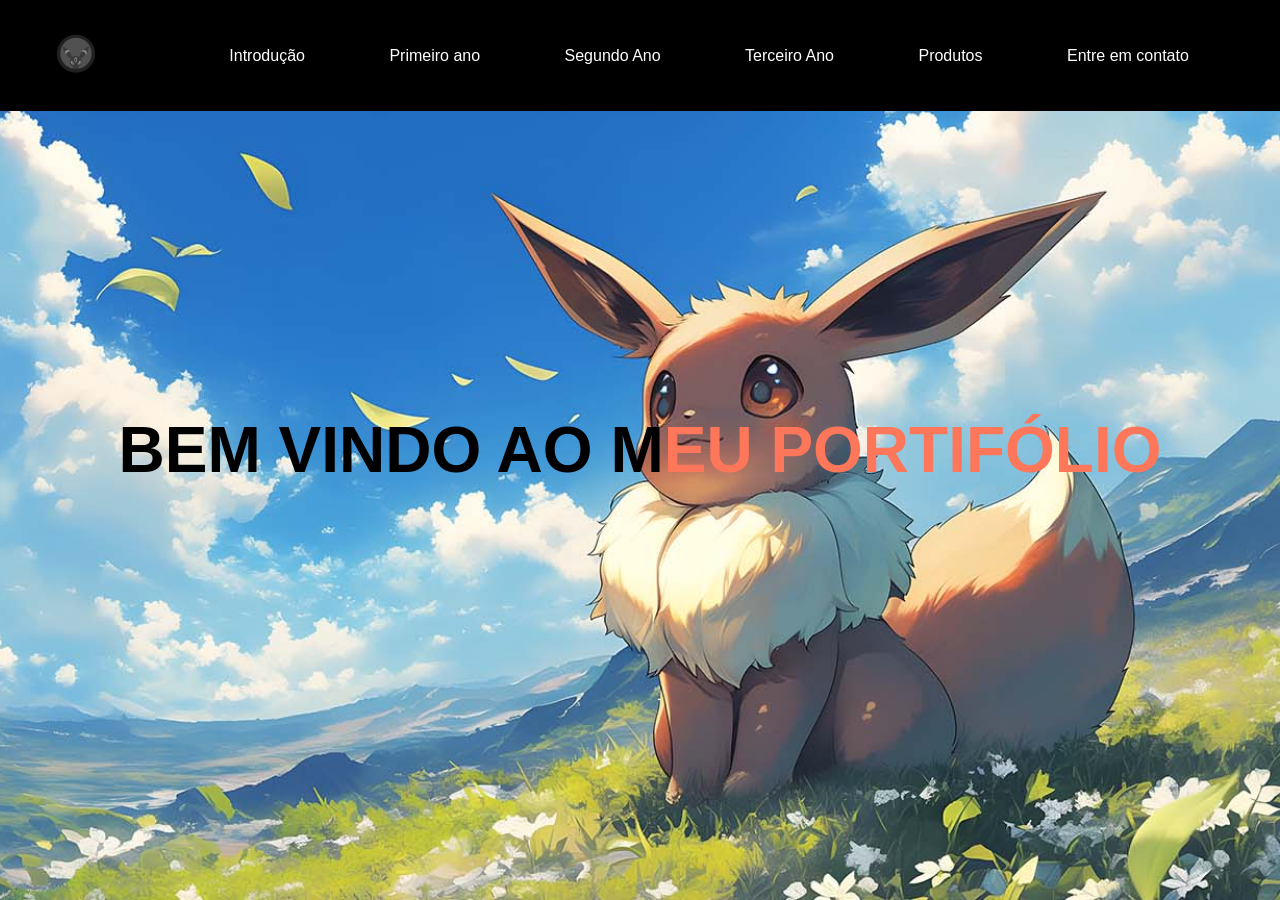
<file: ATT FINAL T.I/index.html>
<!DOCTYPE html>
<html lang="pt-br">
<head>
    <meta charset="UTF-8">
    <meta http-equiv="X-UA-Compatible" content="IE=edge">
    <meta name="viewport" content="width=device-width, initial-scale=1.0">
    <title>SITE DO DUDU</title>
    <link rel="stylesheet" href="design final.css">
    <link rel="shortcut icon" type="imagex/png" href="imagens/icon site.png">


</head>
<body>
    <header id="header">
        <div class="container">
            
            <div class="flex">
                <section class="logo">
                    <a href="index.html">
                    <img src="imagens/logo site.png" alt="">
                </section>

                <a href="#"><i class="bi bi-globe-americas"></i></a>
                <section class="menu">
                <nav>
                    <ul>
                        <li><a href="intro.html">Introdução</a></li>
                        <li><a href="primeirão.html">Primeiro ano</a></li>
                        <li><a href="segundão.html">Segundo Ano</a></li>
                        <li><a href="terceirão.html">Terceiro Ano</a></li>
                        <li><a href="produtos.html">Produtos</a></li>
                        <li><a href="contato.html">Entre em contato</a></li>
                    </ul>
                </nav>
                </section>
                
                </div>
                <div class="btn-menu" id="btn-menu">
                    <div class="linemenu1"></div>
                    <div class="linemenu2"></div>
                </div>
            </div>
        </div>
    </header>

    <section class="banner">
        <h1>BEM VINDO AO M<span>EU PORTIFÓLIO</span></h1>
    </section>
    

    <script src="code.js"></script>
</body>
</html>
</file>
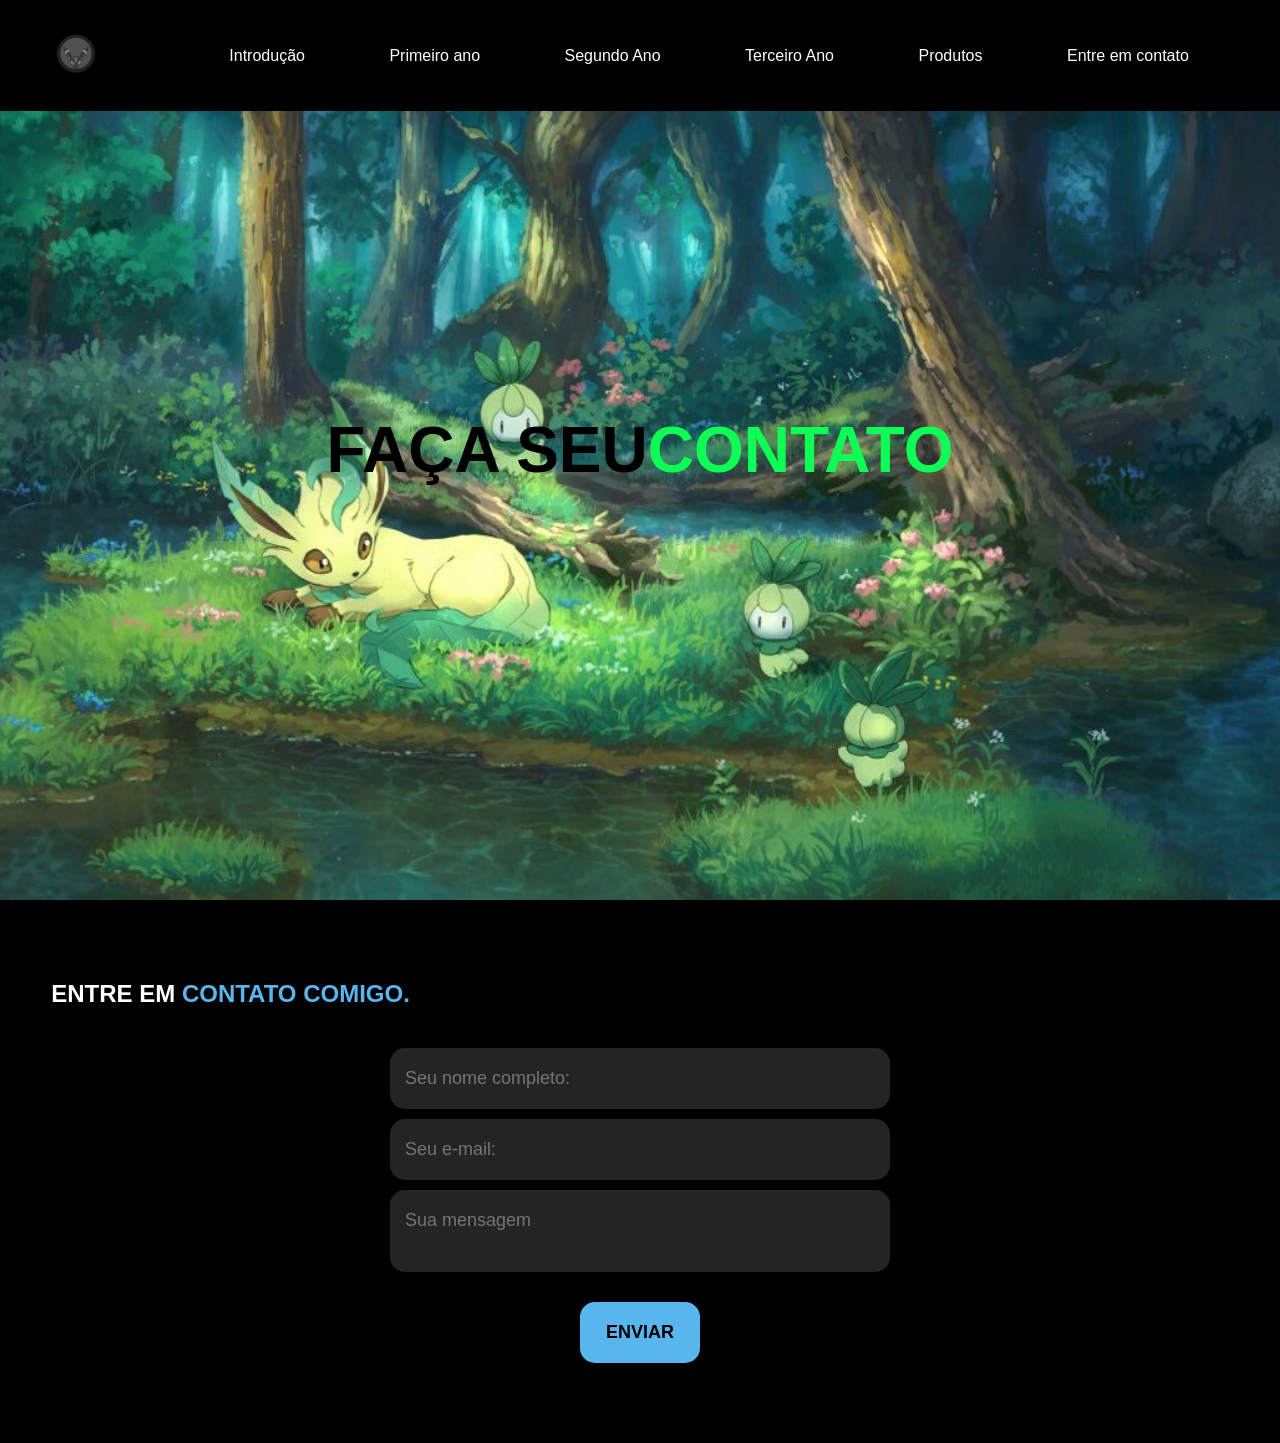
<file: ATT FINAL T.I/contato.html>
<!DOCTYPE html>
<html lang="pt-br">
<head>
    <meta charset="UTF-8">
    <meta http-equiv="X-UA-Compatible" content="IE=edge">
    <meta name="viewport" content="width=device-width, initial-scale=1.0">
    <title>SITE DO DUDU</title>
    <link rel="stylesheet" href="design final.css">
    <link rel="shortcut icon" type="imagex/png" href="imagens/icon site.png">


</head>
<body>
    <header id="header">
        <div class="container">
            
            <div class="flex">
                <section class="logo">
                    <a href="index.html">
                    <img src="imagens/logo site.png" alt="">
                </section>

                <a href="#"><i class="bi bi-globe-americas"></i></a>
                <section class="menu">
                <nav>
                    <ul>
                        <li><a href="intro.html">Introdução</a></li>
                        <li><a href="primeirão.html">Primeiro ano</a></li>
                        <li><a href="segundão.html">Segundo Ano</a></li>
                        <li><a href="terceirão.html">Terceiro Ano</a></li>
                        <li><a href="produtos.html">Produtos</a></li>
                        <li><a href="contato.html">Entre em contato</a></li>
                    </ul>
                </nav>
                </section>

                </div>  
            </div>
        </div>
    </header>

    <section class="banner5">
        <h1>FAÇA SEU<span>CONTATO</span></h1>
    </section>


    <section class="formulario">
        <div class="container">
            <h2 class="titulo">ENTRE EM <span>CONTATO COMIGO.</span></h2>
            <form action="https://localhost/PHP/conexao.php" method="POST">
                <input type="text" name="" id="nome" placeholder="Seu nome completo:" required>
                <input type="text" name="" id="email" placeholder="Seu e-mail:" required>
                <textarea name="" id="mensagem" placeholder="Sua mensagem" required></textarea>
                <div class="btn-enviar"><input type="submit" value="ENVIAR"></div>
            </form>
        </div><!--interface-->
    </section><!--formulario-->
    <script src="code.js"></script>
</body>
</html>
</file>
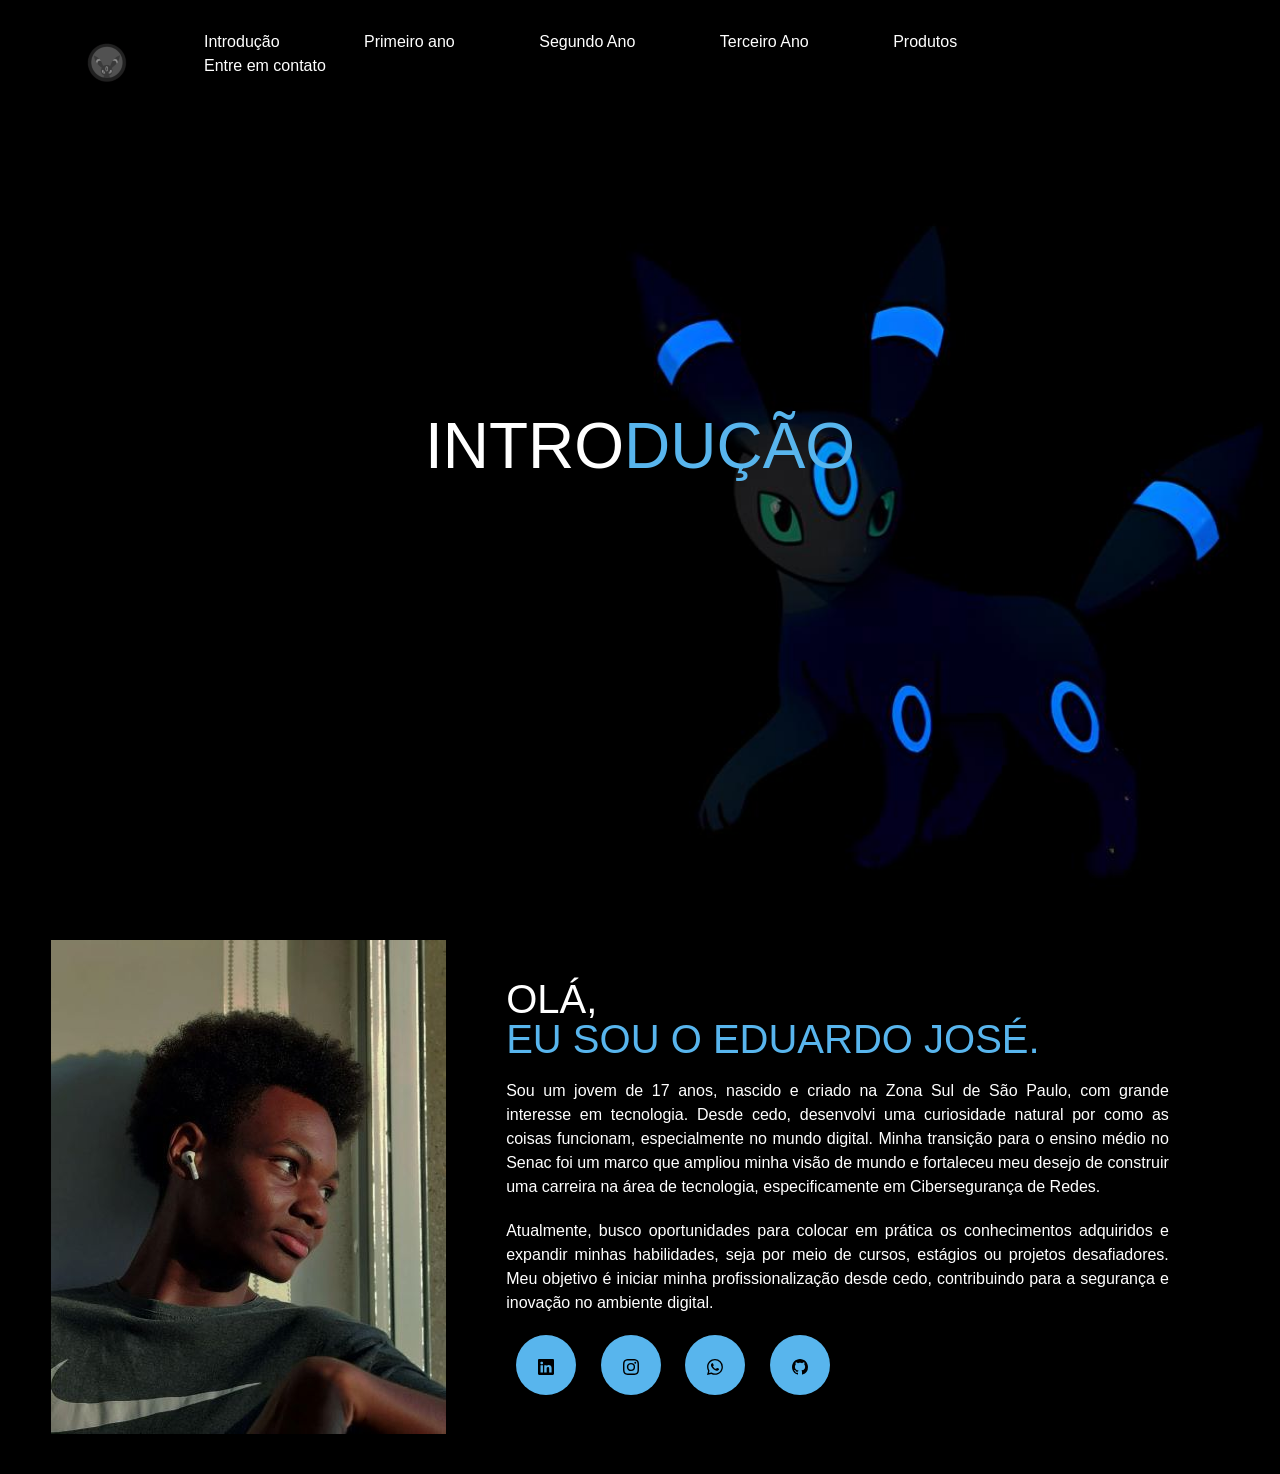
<file: ATT FINAL T.I/intro.html>
<!DOCTYPE html>
<html lang="pt-br">
<head>
    <meta charset="UTF-8">
    <meta http-equiv="X-UA-Compatible" content="IE=edge">
    <meta name="viewport" content="width=device-width, initial-scale=1.0">
    <title>SITE DO DUDU</title>
    <link rel="stylesheet" href="design final.css">
    <link rel="shortcut icon" type="imagex/png" href="imagens/icon site.png">
    <link href="https://cdn.jsdelivr.net/npm/bootstrap@5.3.3/dist/css/bootstrap.min.css" rel="stylesheet" integrity="sha384-QWTKZyjpPEjISv5WaRU9OFeRpok6YctnYmDr5pNlyT2bRjXh0JMhjY6hW+ALEwIH" crossorigin="anonymous">
    <script src="https://cdn.jsdelivr.net/npm/bootstrap@5.3.3/dist/js/bootstrap.bundle.min.js" integrity="sha384-YvpcrYf0tY3lHB60NNkmXc5s9fDVZLESaAA55NDzOxhy9GkcIdslK1eN7N6jIeHz" crossorigin="anonymous"></script>
    
</head>
<body>
    <header id="header">
        <div class="container">
            
            <div class="flex">
                <section class="logo">
                    <a href="index.html">
                    <img src="imagens/logo site.png" alt="">
                </section>

                <a href="#"><i class="bi bi-globe-americas"></i></a>
                <section class="menu">
                <nav>
                    <ul>
                        <li><a href="intro.html">Introdução</a></li>
                        <li><a href="primeirão.html">Primeiro ano</a></li>
                        <li><a href="segundão.html">Segundo Ano</a></li>
                        <li><a href="terceirão.html">Terceiro Ano</a></li>
                        <li><a href="produtos.html">Produtos</a></li>
                        <li><a href="contato.html">Entre em contato</a></li>
                    </ul>
                </nav>
                </section>
                
                </div>  
                <div class="btn-menu" id="btn-menu">
                    <div class="linemenu1"></div>
                    <div class="linemenu2"></div>
                </div>
            </div>
        </div>
    </header>

    <section class="bannerIntro">
        <h1>INTRO<span>DUÇÃO</span></h1>
    </section>
    
    <section class="intro">
        <div class="conteiner">
            <div class="flex">
                <div class="imgIntro">
                    <img src="imagens/eu.jpg" alt="">
                </div>
                <div class="txtIntro">
                    <h2>OLÁ,<span>EU SOU O EDUARDO JOSÉ.</span> </h2>
                    <p>Sou um jovem de 17 anos, nascido e criado na Zona Sul de São Paulo, com grande interesse em tecnologia. Desde cedo, desenvolvi uma curiosidade natural por como as coisas funcionam, especialmente no mundo digital. Minha transição para o ensino médio no Senac foi um marco que ampliou minha visão de mundo e fortaleceu meu desejo de construir uma carreira na área de tecnologia, especificamente em Cibersegurança de Redes.</p>
                    <p>Atualmente, busco oportunidades para colocar em prática os conhecimentos adquiridos e expandir minhas habilidades, seja por meio de cursos, estágios ou projetos desafiadores. Meu objetivo é iniciar minha profissionalização desde cedo, contribuindo para a segurança e inovação no ambiente digital.</p>
                    <div class="btn-midias">
                        <a href="https://www.linkedin.com/in/eduardo-jos%C3%A9-0223b1249?utm_source=share&utm_campaign=share_via&utm_content=profile&utm_medium=android_app"><button><svg xmlns="http://www.w3.org/2000/svg" width="16" height="16" fill="currentColor" class="bi bi-linkedin" viewBox="0 0 16 16">
                            <path d="M0 1.146C0 .513.526 0 1.175 0h13.65C15.474 0 16 .513 16 1.146v13.708c0 .633-.526 1.146-1.175 1.146H1.175C.526 16 0 15.487 0 14.854zm4.943 12.248V6.169H2.542v7.225zm-1.2-8.212c.837 0 1.358-.554 1.358-1.248-.015-.709-.52-1.248-1.342-1.248S2.4 3.226 2.4 3.934c0 .694.521 1.248 1.327 1.248zm4.908 8.212V9.359c0-.216.016-.432.08-.586.173-.431.568-.878 1.232-.878.869 0 1.216.662 1.216 1.634v3.865h2.401V9.25c0-2.22-1.184-3.252-2.764-3.252-1.274 0-1.845.7-2.165 1.193v.025h-.016l.016-.025V6.169h-2.4c.03.678 0 7.225 0 7.225z"/>
                          </svg></button></a>
                        <a href="https://www.instagram.com/duudjs_/profilecard/?igsh=MXkyMmdrYXhwN2FvNw=="><button><svg xmlns="http://www.w3.org/2000/svg" width="16" height="16" fill="currentColor" class="bi bi-instagram" viewBox="0 0 16 16">
                            <path d="M8 0C5.829 0 5.556.01 4.703.048 3.85.088 3.269.222 2.76.42a3.9 3.9 0 0 0-1.417.923A3.9 3.9 0 0 0 .42 2.76C.222 3.268.087 3.85.048 4.7.01 5.555 0 5.827 0 8.001c0 2.172.01 2.444.048 3.297.04.852.174 1.433.372 1.942.205.526.478.972.923 1.417.444.445.89.719 1.416.923.51.198 1.09.333 1.942.372C5.555 15.99 5.827 16 8 16s2.444-.01 3.298-.048c.851-.04 1.434-.174 1.943-.372a3.9 3.9 0 0 0 1.416-.923c.445-.445.718-.891.923-1.417.197-.509.332-1.09.372-1.942C15.99 10.445 16 10.173 16 8s-.01-2.445-.048-3.299c-.04-.851-.175-1.433-.372-1.941a3.9 3.9 0 0 0-.923-1.417A3.9 3.9 0 0 0 13.24.42c-.51-.198-1.092-.333-1.943-.372C10.443.01 10.172 0 7.998 0zm-.717 1.442h.718c2.136 0 2.389.007 3.232.046.78.035 1.204.166 1.486.275.373.145.64.319.92.599s.453.546.598.92c.11.281.24.705.275 1.485.039.843.047 1.096.047 3.231s-.008 2.389-.047 3.232c-.035.78-.166 1.203-.275 1.485a2.5 2.5 0 0 1-.599.919c-.28.28-.546.453-.92.598-.28.11-.704.24-1.485.276-.843.038-1.096.047-3.232.047s-2.39-.009-3.233-.047c-.78-.036-1.203-.166-1.485-.276a2.5 2.5 0 0 1-.92-.598 2.5 2.5 0 0 1-.6-.92c-.109-.281-.24-.705-.275-1.485-.038-.843-.046-1.096-.046-3.233s.008-2.388.046-3.231c.036-.78.166-1.204.276-1.486.145-.373.319-.64.599-.92s.546-.453.92-.598c.282-.11.705-.24 1.485-.276.738-.034 1.024-.044 2.515-.045zm4.988 1.328a.96.96 0 1 0 0 1.92.96.96 0 0 0 0-1.92m-4.27 1.122a4.109 4.109 0 1 0 0 8.217 4.109 4.109 0 0 0 0-8.217m0 1.441a2.667 2.667 0 1 1 0 5.334 2.667 2.667 0 0 1 0-5.334"/>
                          </svg></button></a>
                        <a href="wa.me/5511945859221"><button><svg xmlns="http://www.w3.org/2000/svg" width="16" height="16" fill="currentColor" class="bi bi-whatsapp" viewBox="0 0 16 16">
                            <path d="M13.601 2.326A7.85 7.85 0 0 0 7.994 0C3.627 0 .068 3.558.064 7.926c0 1.399.366 2.76 1.057 3.965L0 16l4.204-1.102a7.9 7.9 0 0 0 3.79.965h.004c4.368 0 7.926-3.558 7.93-7.93A7.9 7.9 0 0 0 13.6 2.326zM7.994 14.521a6.6 6.6 0 0 1-3.356-.92l-.24-.144-2.494.654.666-2.433-.156-.251a6.56 6.56 0 0 1-1.007-3.505c0-3.626 2.957-6.584 6.591-6.584a6.56 6.56 0 0 1 4.66 1.931 6.56 6.56 0 0 1 1.928 4.66c-.004 3.639-2.961 6.592-6.592 6.592m3.615-4.934c-.197-.099-1.17-.578-1.353-.646-.182-.065-.315-.099-.445.099-.133.197-.513.646-.627.775-.114.133-.232.148-.43.05-.197-.1-.836-.308-1.592-.985-.59-.525-.985-1.175-1.103-1.372-.114-.198-.011-.304.088-.403.087-.088.197-.232.296-.346.1-.114.133-.198.198-.33.065-.134.034-.248-.015-.347-.05-.099-.445-1.076-.612-1.47-.16-.389-.323-.335-.445-.34-.114-.007-.247-.007-.38-.007a.73.73 0 0 0-.529.247c-.182.198-.691.677-.691 1.654s.71 1.916.81 2.049c.098.133 1.394 2.132 3.383 2.992.47.205.84.326 1.129.418.475.152.904.129 1.246.08.38-.058 1.171-.48 1.338-.943.164-.464.164-.86.114-.943-.049-.084-.182-.133-.38-.232"/>
                          </svg></i></button></a>
                        <a href="https://github.com/DuduMProg"><button><svg xmlns="http://www.w3.org/2000/svg" width="16" height="16" fill="currentColor" class="bi bi-github" viewBox="0 0 16 16">
                            <path d="M8 0C3.58 0 0 3.58 0 8c0 3.54 2.29 6.53 5.47 7.59.4.07.55-.17.55-.38 0-.19-.01-.82-.01-1.49-2.01.37-2.53-.49-2.69-.94-.09-.23-.48-.94-.82-1.13-.28-.15-.68-.52-.01-.53.63-.01 1.08.58 1.23.82.72 1.21 1.87.87 2.33.66.07-.52.28-.87.51-1.07-1.78-.2-3.64-.89-3.64-3.95 0-.87.31-1.59.82-2.15-.08-.2-.36-1.02.08-2.12 0 0 .67-.21 2.2.82.64-.18 1.32-.27 2-.27s1.36.09 2 .27c1.53-1.04 2.2-.82 2.2-.82.44 1.1.16 1.92.08 2.12.51.56.82 1.27.82 2.15 0 3.07-1.87 3.75-3.65 3.95.29.25.54.73.54 1.48 0 1.07-.01 1.93-.01 2.2 0 .21.15.46.55.38A8.01 8.01 0 0 0 16 8c0-4.42-3.58-8-8-8"/>
                          </svg>
                    </div>
                </div>
            </div>
        </div>
    </section>
    <script src="code.js"></script>
</body>
</html>
</file>
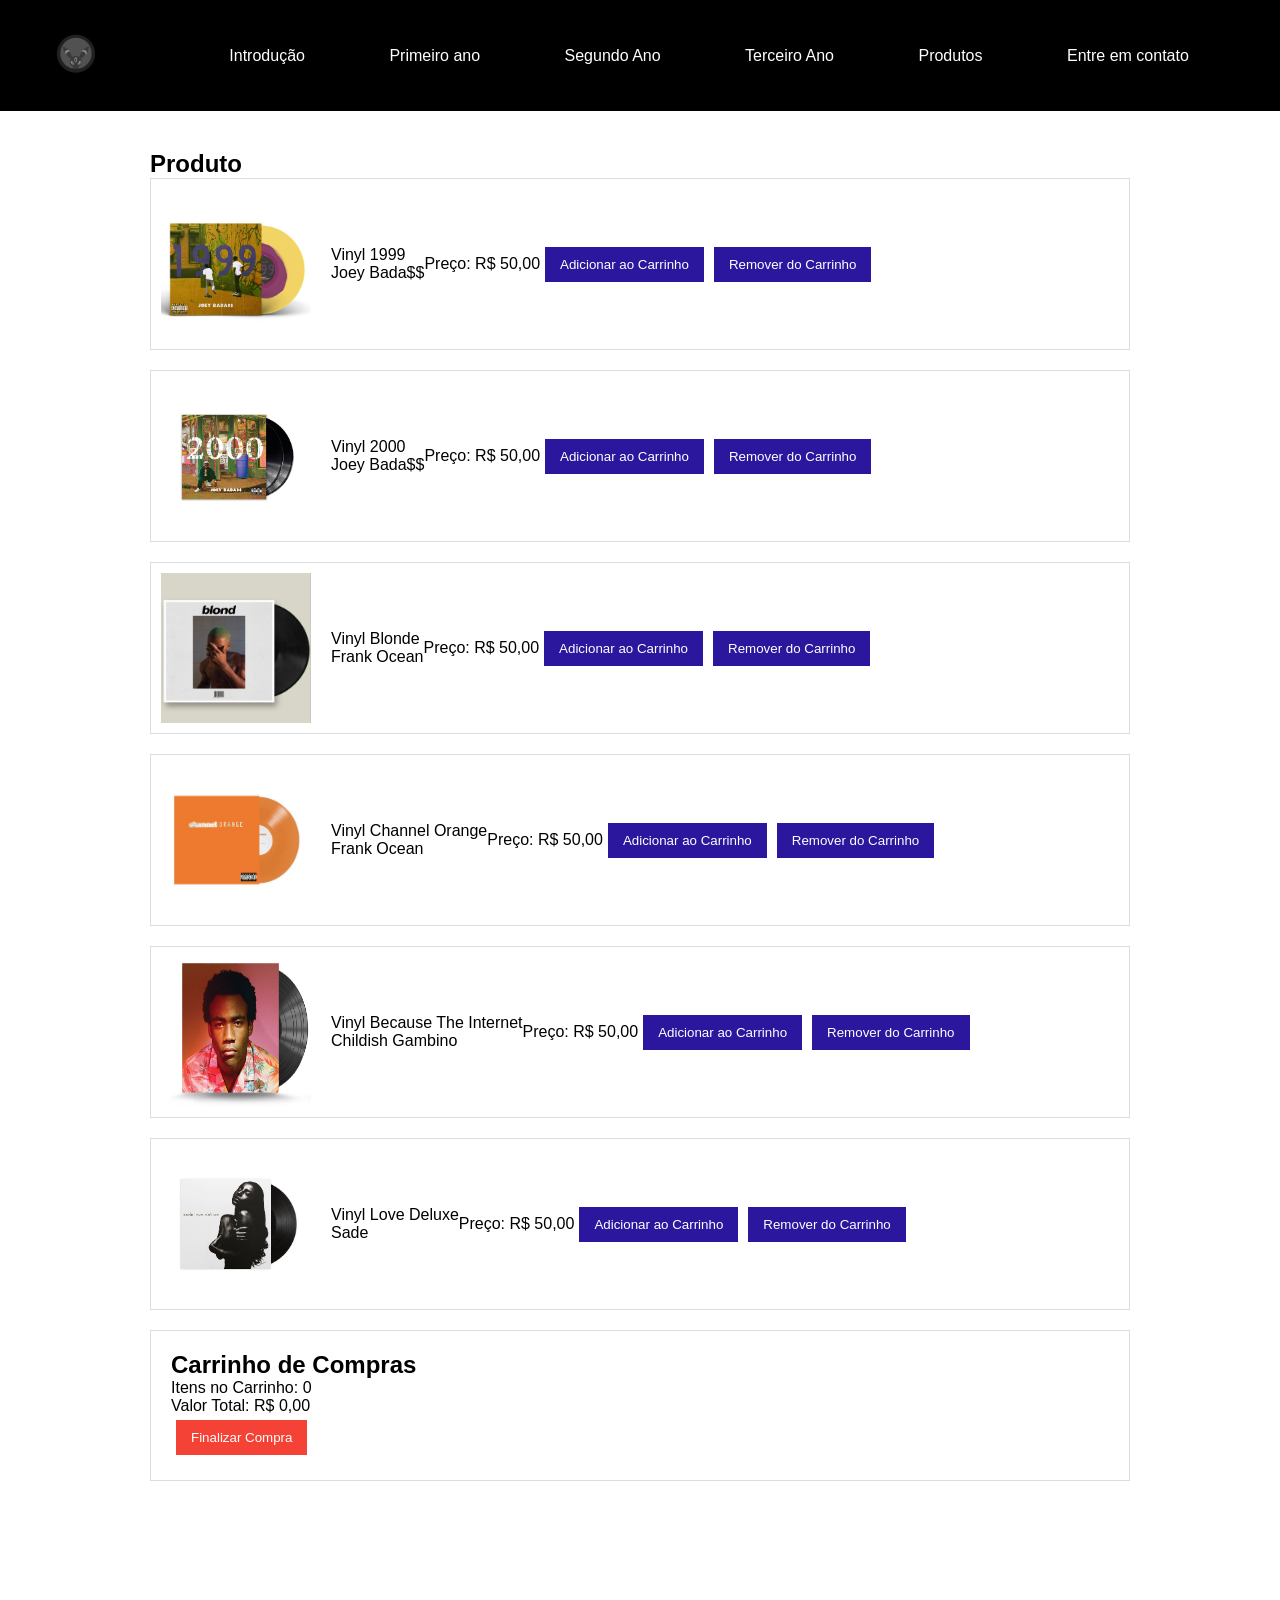
<file: ATT FINAL T.I/produtos.html>
<!DOCTYPE html>
<html lang="pt-br">
<head>
    <meta charset="UTF-8">
    <meta http-equiv="X-UA-Compatible" content="IE=edge">
    <meta name="viewport" content="width=device-width, initial-scale=1.0">
    <title>SITE DO DUDU</title>
    <link rel="stylesheet" href="design final.css">
    <link rel="stylesheet" href="estilo-carrinho.css">
    <link rel="stylesheet" href="https://cdnjs.cloudflare.com/ajax/libs/font-awesome/6.2.1/css/all.min.css" integrity="sha512-MV7K8+y+gLIBoVD59lQIYicR65iaqukzvf/nwasF0nqhPay5w/9lJmVM2hMDcnK1OnMGCdVK+iQrJ7lzPJQd1w==" crossorigin="anonymous" referrerpolicy="no-referrer" />
    <link rel="shortcut icon" type="imagex/png" href="imagens/icon site.png">
    <script src="carrinho.js" async></script>

</head>
<body>
    <header id="header">
        <div class="container">
            
            <div class="flex">
                <section class="logo">
                    <a href="index.html">
                    <img src="imagens/logo site.png" alt="">
                </section>

                <a href="#"><i class="bi bi-globe-americas"></i></a>
                <section class="menu">
                <nav>
                    <ul>
                        <li><a href="intro.html">Introdução</a></li>
                        <li><a href="primeirão.html">Primeiro ano</a></li>
                        <li><a href="segundão.html">Segundo Ano</a></li>
                        <li><a href="terceirão.html">Terceiro Ano</a></li>
                        <li><a href="produtos.html">Produtos</a></li>
                        <li><a href="contato.html">Entre em contato</a></li>
                    </ul>
                </nav>
                </section>
                
                </div>
                <div class="btn-menu" id="btn-menu">
                    <div class="linemenu1"></div>
                    <div class="linemenu2"></div>
                </div>
            </div>
        </div>
    </header>
    <main>
        <section class="product">
          <h2>Produto</h2>
          <div class="product-item">
            <img src="imagens/V1999.jpg" alt="Produto">
            <p>Vinyl 1999 <br> Joey Bada$$</p>

            <p>Preço: R$ 50,00</p>
            <button onclick="addToCart(50)">Adicionar ao Carrinho</button>
            <button onclick="removeFromCart(50)">Remover do Carrinho</button>
          </div>

          <div class="product-item">
            <img src="imagens/V2000.jpg" alt="Produto">
            <p>Vinyl 2000 <br> Joey Bada$$</p>
            
            <p>Preço: R$ 50,00</p>
            <button onclick="addToCart(50)">Adicionar ao Carrinho</button>
            <button onclick="removeFromCart(50)">Remover do Carrinho</button>
          </div>

          <div class="product-item">
            <img src="imagens/VBlonde.jpg" alt="Produto">
            <p>Vinyl Blonde <br> Frank Ocean</p>
            
            <p>Preço: R$ 50,00</p>
            <button onclick="addToCart(50)">Adicionar ao Carrinho</button>
            <button onclick="removeFromCart(50)">Remover do Carrinho</button>
          </div>

          <div class="product-item">
            <img src="imagens/VChannel.jpg" alt="Produto">
            <p>Vinyl Channel Orange <br> Frank Ocean</p>
            
            <p>Preço: R$ 50,00</p>
            <button onclick="addToCart(50)">Adicionar ao Carrinho</button>
            <button onclick="removeFromCart(50)">Remover do Carrinho</button>
          </div>

          <div class="product-item">
            <img src="imagens/VBTI.jpg" alt="Produto">
            <p>Vinyl Because The Internet <br> Childish Gambino</p>
            
            <p>Preço: R$ 50,00</p>
            <button onclick="addToCart(50)">Adicionar ao Carrinho</button>
            <button onclick="removeFromCart(50)">Remover do Carrinho</button>
          </div>

          <div class="product-item">
            <img src="imagens/VLove.jpg" alt="Produto">
            <p>Vinyl Love Deluxe <br> Sade</p>
            
            <p>Preço: R$ 50,00</p>
            <button onclick="addToCart(50)">Adicionar ao Carrinho</button>
            <button onclick="removeFromCart(50)">Remover do Carrinho</button>
          </div>


        </section>
    
        <section class="cart">
          <h2>Carrinho de Compras</h2>
          <p id="cart-items">Itens no Carrinho: 0</p>
          <p id="cart-total">Valor Total: R$ 0,00</p>
          <button id="checkout-btn" onclick="finalizePurchase()">Finalizar Compra</button>
        </section>
      </main>
    
      <script src="carrinho.js"></script>
      <script src="code.js"></script>

</body>
</html>
</file>
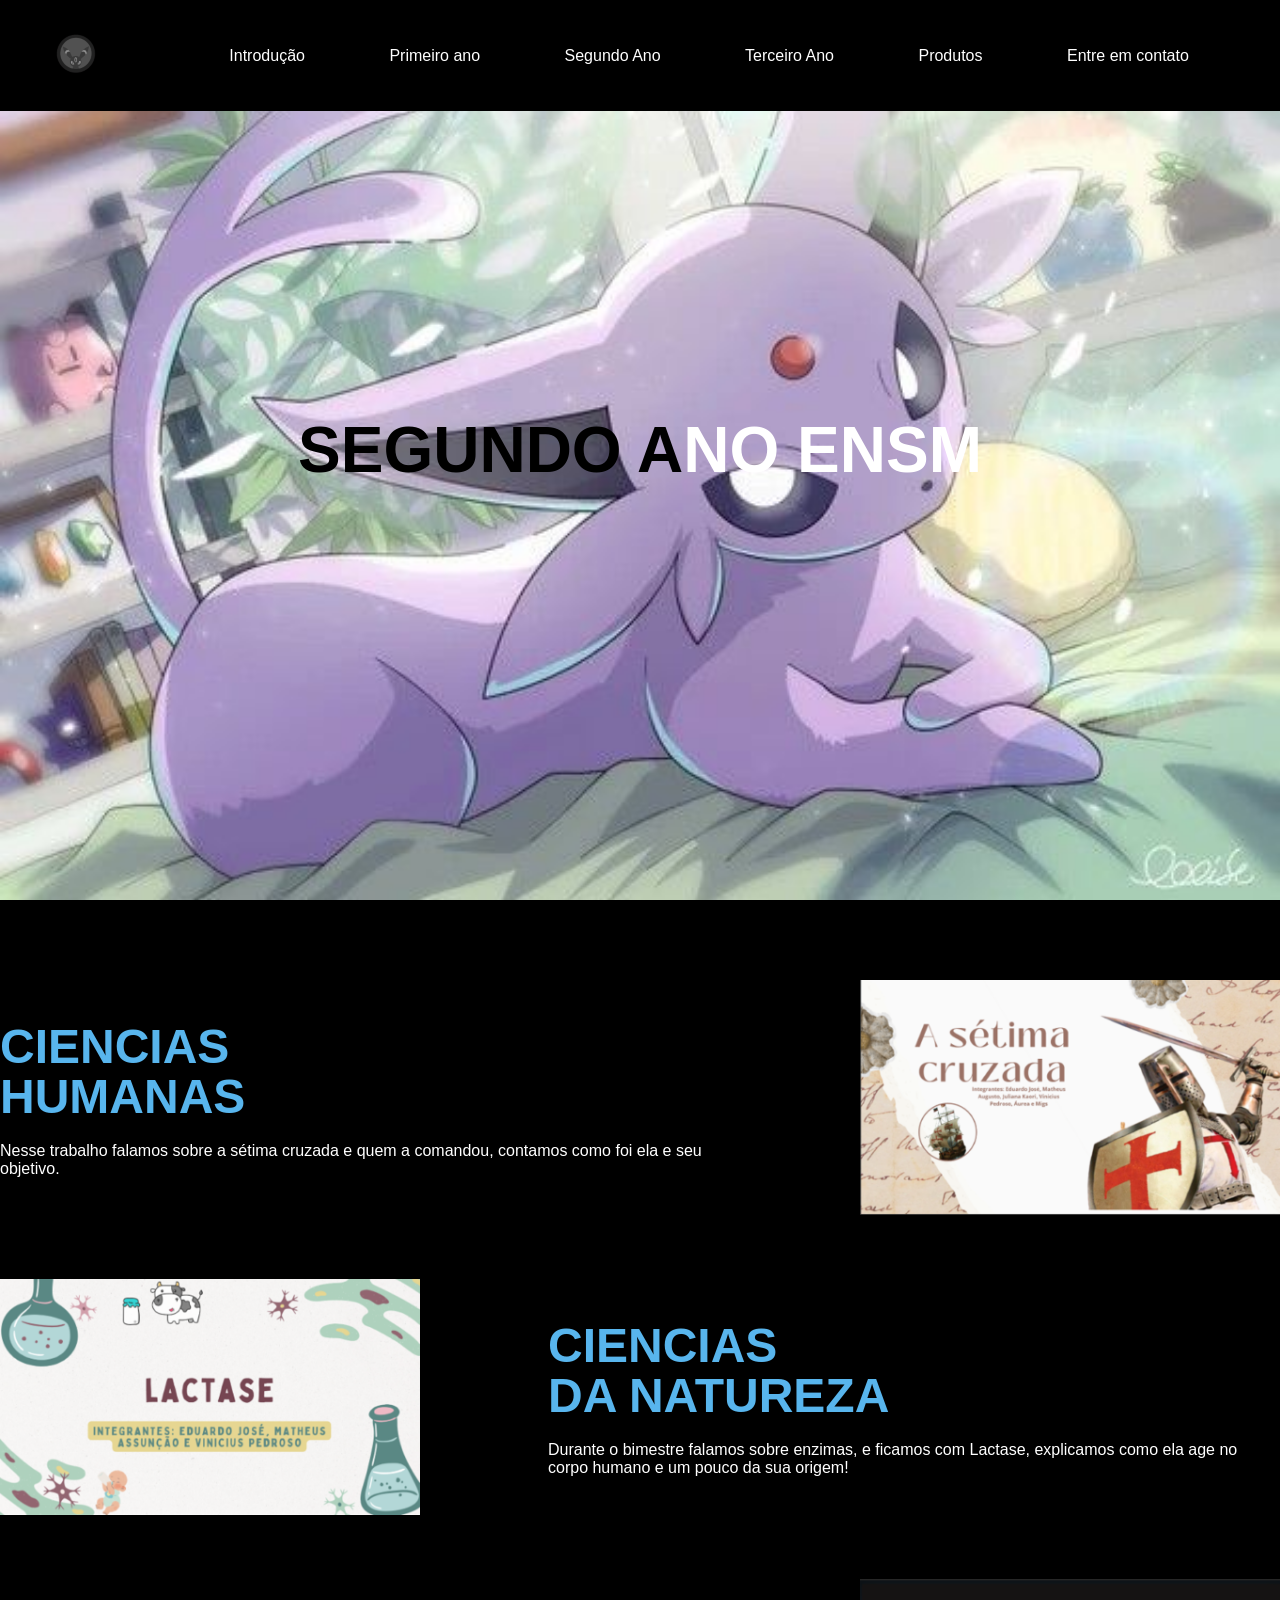
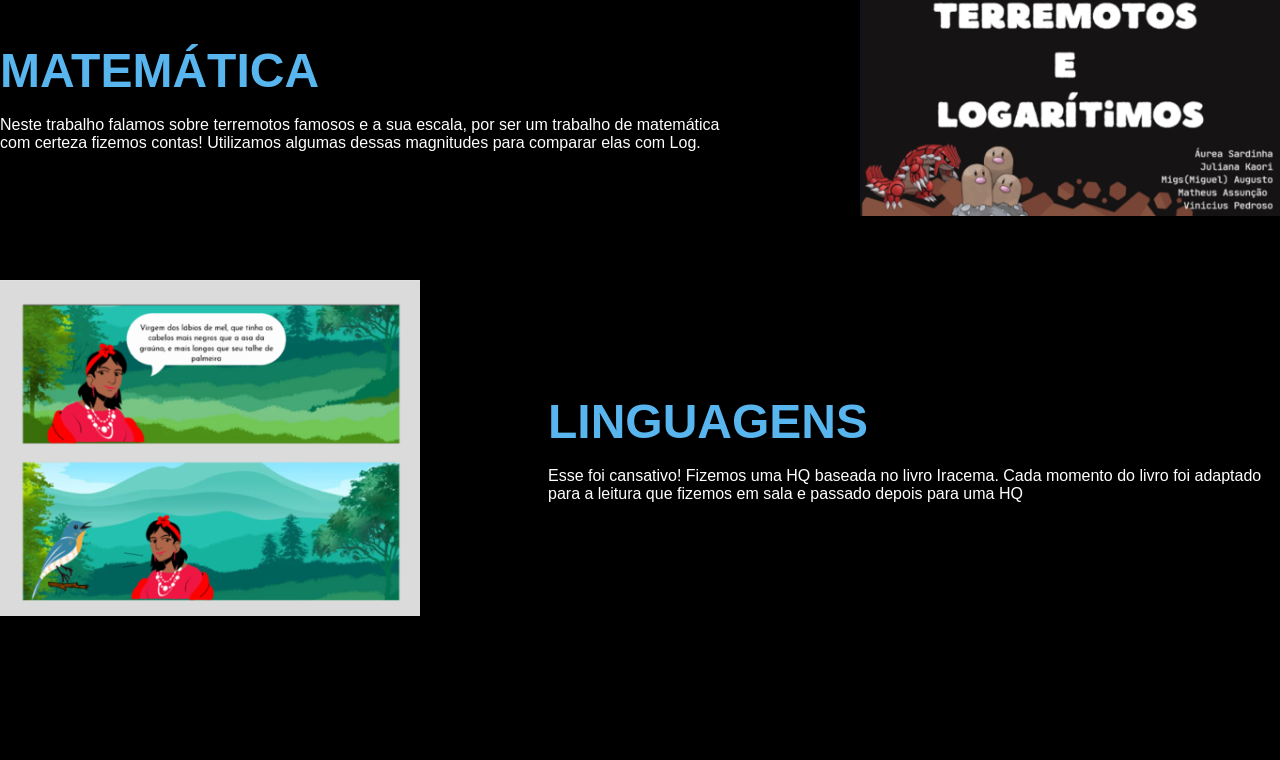
<file: ATT FINAL T.I/segundão.html>
<!DOCTYPE html>
<html lang="pt-br">
<head>
    <meta charset="UTF-8">
    <meta http-equiv="X-UA-Compatible" content="IE=edge">
    <meta name="viewport" content="width=device-width, initial-scale=1.0">
    <title>SITE DO DUDU</title>
    <link rel="stylesheet" href="design final.css">
    <link rel="shortcut icon" type="imagex/png" href="imagens/icon site.png">


</head>
<body>
    <header id="header">
        <div class="container">
            
            <div class="flex">

                <section class="logo">
                <a href="index.html">
                    <img src="imagens/logo site.png" alt="">
                </section>

                <a href="#"><i class="bi bi-globe-americas"></i></a>
                <section class="menu">
                <nav>
                    <ul>
                        <li><a href="intro.html">Introdução</a></li>
                        <li><a href="primeirão.html">Primeiro ano</a></li>
                        <li><a href="segundão.html">Segundo Ano</a></li>
                        <li><a href="terceirão.html">Terceiro Ano</a></li>
                        <li><a href="produtos.html">Produtos</a></li>
                        <li><a href="contato.html">Entre em contato</a></li>
                    </ul>
                </nav>
                </section>
                

            </div><!--flex-->

        </div><!--container-->
    </header>

    <section class="banner3">
        <h1>SEGUNDO A<span>NO ENSM</span></h1>
    </section>
    <section class="cont1">
        <div class="container">
                <article class="itens1">
                    <div class="txt1">
                        <h3>CIENCIAS<br> HUMANAS</h3>
                        <p>Nesse trabalho falamos sobre a sétima cruzada e quem a comandou, contamos como foi ela e seu objetivo.</p>

                    </div>    
                    <div class="imagem1">
                    <img src="imagens/CH2.png" alt="">
                    </div>
                </article>
                <article class="itens1">
                    
                    <div class="imagem1">
                        <img src="imagens/CN2.png" alt="">
                        </div>

                    <div class="txt1">
                        <h3>CIENCIAS<br> DA NATUREZA</h3>
                        <p>Durante o bimestre falamos sobre enzimas, e ficamos com Lactase, explicamos como ela age no corpo humano e um pouco da sua origem!</p>

                    </div>    
                    
                </article>  
                <article class="itens1">
                    <div class="txt1">
                        <h3>MATEMÁTICA</h3>
                        <p>Neste trabalho falamos sobre terremotos famosos e a sua escala, por ser um trabalho de matemática com certeza fizemos contas! Utilizamos algumas dessas magnitudes para comparar elas com Log.</p>

                    </div>    
                    <div class="imagem1">
                    <img src="imagens/MAT2.png" alt="">
                    </div> 
                </article>
                <article class="itens1">

                    <div class="imagem1">
                        <img src="imagens/LI2.png" alt="">
                        </div>
                        
                    <div class="txt1">
                        <h3>LINGUAGENS</h3>
                        <p>Esse foi cansativo! Fizemos uma HQ baseada no livro Iracema. Cada momento do livro foi adaptado para a leitura que fizemos em sala e passado depois para uma HQ</p>

                    </div>    
                    
                </article>
        </div>
    </section>
    <script src="code.js"></script>
</body>
</html>
</file>
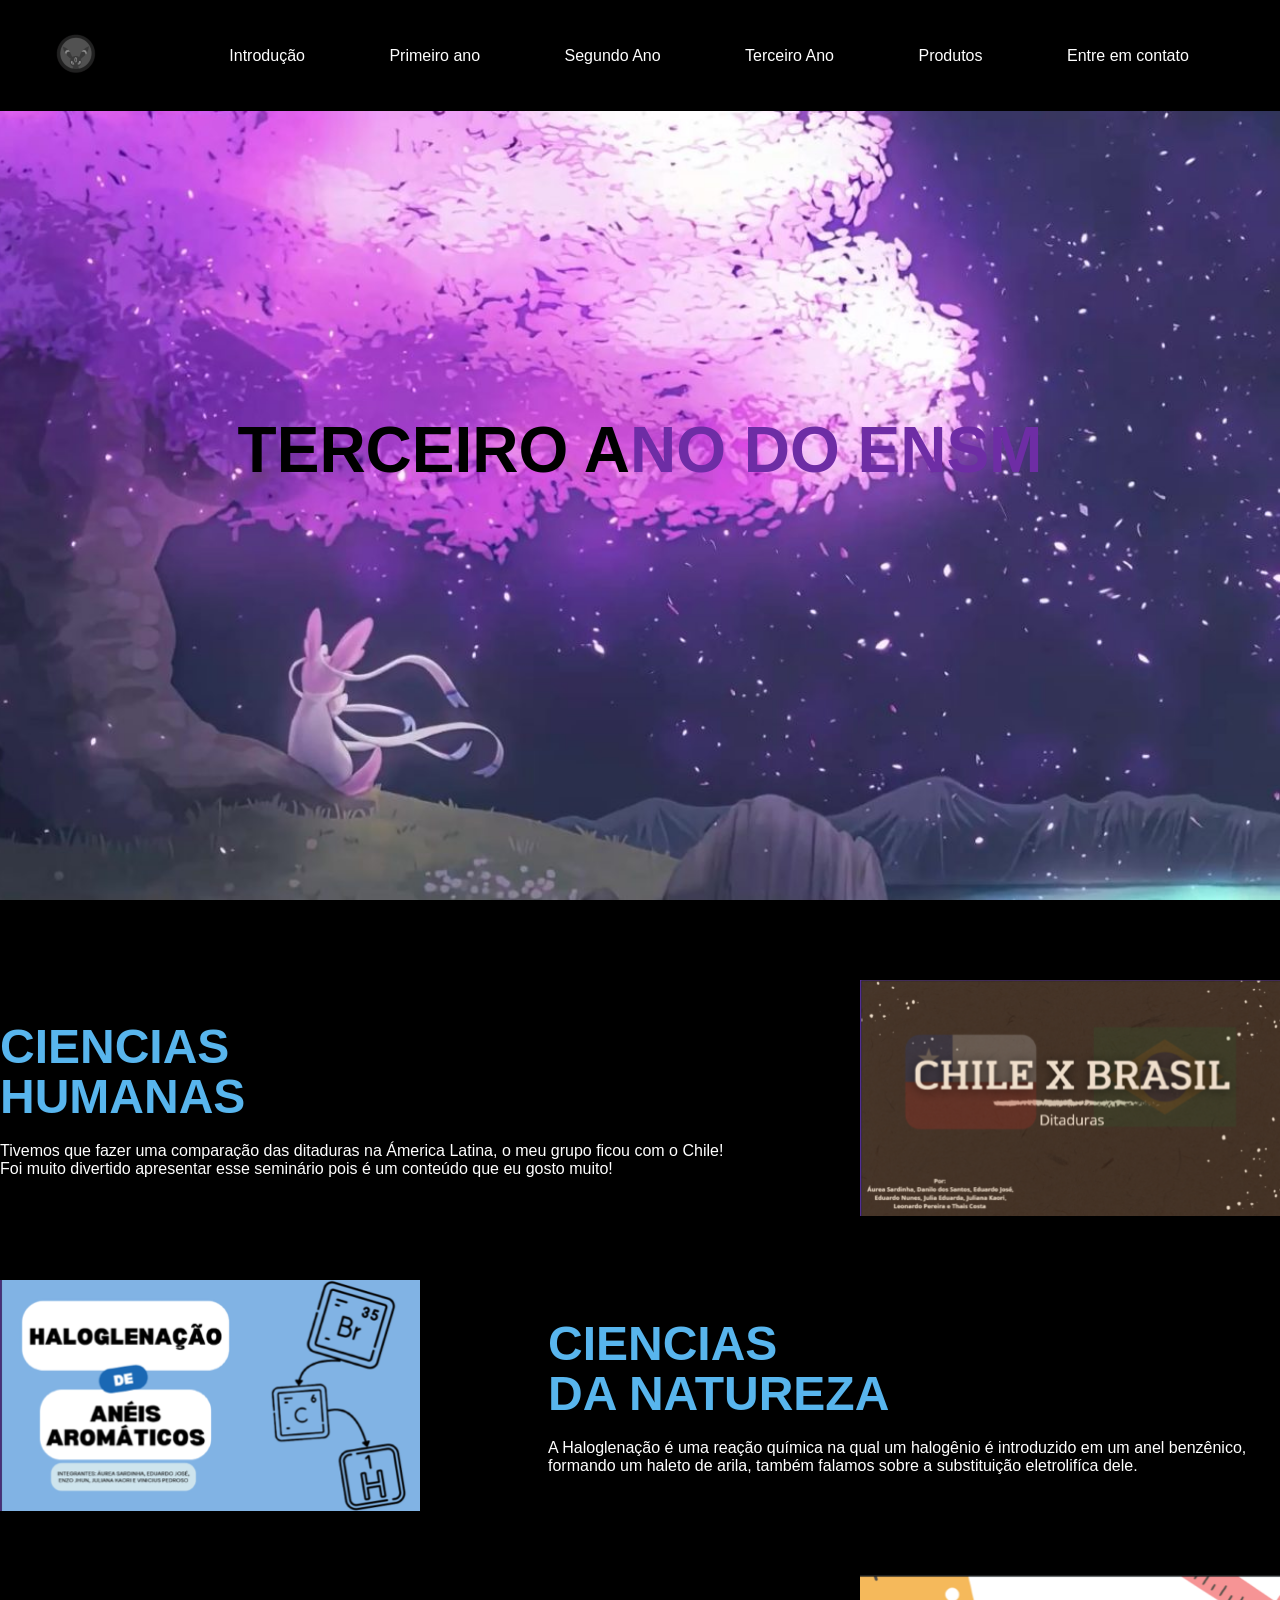
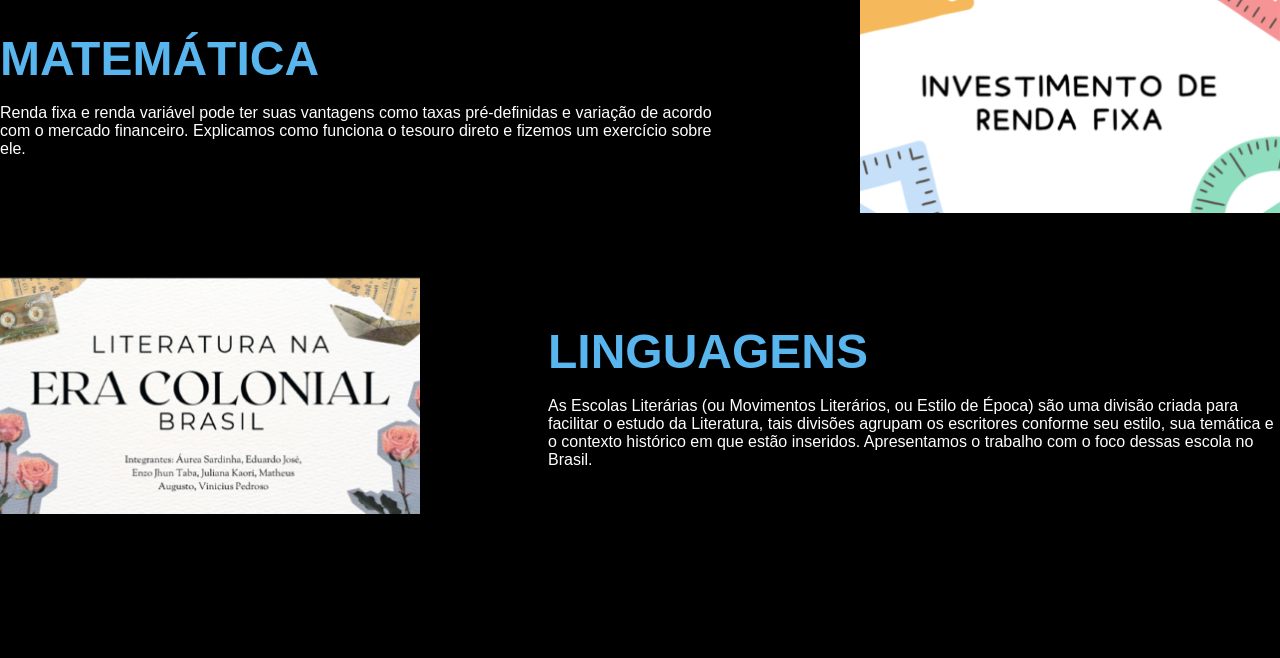
<file: ATT FINAL T.I/terceirão.html>
<!DOCTYPE html>
<html lang="pt-br">
<head>
    <meta charset="UTF-8">
    <meta http-equiv="X-UA-Compatible" content="IE=edge">
    <meta name="viewport" content="width=device-width, initial-scale=1.0">
    <title>SITE DO DUDU</title>
    <link rel="stylesheet" href="design final.css">
    <link rel="shortcut icon" type="imagex/png" href="imagens/icon site.png">


</head>
<body>
    <header id="header">
        <div class="container">
            
            <div class="flex">

                <section class="logo">
                <a href="index.html">
                    <img src="imagens/logo site.png" alt="">
                </section>

                <a href="#"><i class="bi bi-globe-americas"></i></a>
                <section class="menu">
                <nav>
                    <ul>
                        <li><a href="intro.html">Introdução</a></li>
                        <li><a href="primeirão.html">Primeiro ano</a></li>
                        <li><a href="segundão.html">Segundo Ano</a></li>
                        <li><a href="terceirão.html">Terceiro Ano</a></li>
                        <li><a href="produtos.html">Produtos</a></li>
                        <li><a href="contato.html">Entre em contato</a></li>
                    </ul>
                </nav>
                </section>
                

            </div><!--flex-->

        </div><!--container-->
    </header>

    <section class="banner4">
        <h1>TERCEIRO A<span>NO DO ENSM</span></h1>
    </section>

    <section class="cont1">
        <div class="container">
                <article class="itens1">
                    <div class="txt1">
                        <h3>CIENCIAS<br> HUMANAS</h3>
                        <p>Tivemos que fazer uma comparação das ditaduras na Ámerica Latina, o meu grupo ficou com o Chile! Foi muito divertido apresentar esse seminário pois é um conteúdo que eu gosto muito!</p>

                    </div>    
                    <div class="imagem1">
                    <img src="imagens/CH3.png" alt="">
                    </div>
                </article>
                <article class="itens1">
                    
                    <div class="imagem1">
                        <img src="imagens/CN3.png" alt="">
                        </div>

                    <div class="txt1">
                        <h3>CIENCIAS<br> DA NATUREZA</h3>
                        <p>A Haloglenação é uma reação química na qual um halogênio é introduzido em um anel benzênico, formando um haleto de arila, também falamos sobre a substituição eletrolifíca dele.</p>

                    </div>    
                    
                </article>  
                <article class="itens1">
                    <div class="txt1">
                        <h3>MATEMÁTICA</h3>
                        <p>Renda fixa e renda variável pode ter suas vantagens como taxas pré-definidas e variação de acordo com o mercado financeiro. Explicamos como funciona o tesouro direto e fizemos um exercício sobre ele.</p>

                    </div>    
                    <div class="imagem1">
                    <img src="imagens/MAT3.png" alt="">
                    </div> 
                </article>
                <article class="itens1">

                    <div class="imagem1">
                        <img src="imagens/LI3.png" alt="">
                        </div>
                        
                    <div class="txt1">
                        <h3>LINGUAGENS</h3>
                        <p>As Escolas Literárias (ou Movimentos Literários, ou Estilo de Época) são uma divisão criada para facilitar o estudo da Literatura, tais divisões agrupam os escritores conforme seu estilo, sua temática e o contexto histórico em que estão inseridos. Apresentamos o trabalho com o foco dessas escola no Brasil.</p>

                    </div>    
                    
                </article>
        </div>
    </section>



    <script src="code.js"></script>
</body>
</html>
</file>
<file: ATT FINAL T.I/design final.css>
*{
    margin: 0;
    padding: 0;
    box-sizing: border-box;
    font-family: 'Poppins', sans-serif;
}

.container{
    max-width: 1280px;
    margin: auto;
}

.flex{
    display: flex;
    align-items: center;
    justify-content: space-between;
}

header{
    background-color: #000;
    width: 100%;
    padding: 30px 4%;
    position: fixed;
    top: 0;
    left: 0;
    transition: .5s;
}

header.rolagem{
    background-color: #fff;
    padding: 20px 4%;
}

header.rolagem a, header.rolagem i{
    color: #58b5ed;
}

header i{
    font-size: 30px;
    color: #fff;
}

header ul{
    list-style-type: none;
}

header ul li{
    display: inline-block;
    margin: 0 40px;
}

header ul li a{
    color: #ffffff;
    text-decoration: none;
}

.btn-Carrinho button{
    width: 120px;
    height: 40px;
    border: 0;
    background-color: #000;
    color: #fff;
    cursor: pointer;
    transition: .2s;
}

.banner{
    height: 100vh;
    background-image: url(imagens/eevee.jpg);
    background-position: 100% 0;
    background-repeat: no-repeat;
    background-size: cover;

    display: flex;
    align-items: center;
    justify-content: center;
}


.banner h1{
    font-size: 4em;
}

.banner h1 span{
    color: #FE775A;
}
.banner2{
    height: 100vh;
    background-image: url(imagens/vaporeon.jpg);
    background-position: 100% 0;
    background-repeat: no-repeat;
    background-size: cover;

    display: flex;
    align-items: center;
    justify-content: center;
}


.banner2 h1{
    font-size: 4em;
}

.banner2 h1 span{
    color: #d4d5e9;
}
/* estilo segundo ano*/
section.cont1{
    padding: 80px 0;

}

.banner3{
    height: 100vh;
    background-image: url(imagens/espeon.jpg);
    background-position: 100% 0;
    background-repeat: no-repeat;
    background-size: cover;

    display: flex;
    align-items: center;
    justify-content: center;
}


.banner3 h1{
    font-size: 4em;
}

.banner3 h1 span{
    color: #fff;
}
/* estilo segundo ano*/

.banner4{
    height: 100vh;
    background-image: url(imagens/sylveon.jpg);
    background-position: 100% 0;
    background-repeat: no-repeat;
    background-size: cover;

    display: flex;
    align-items: center;
    justify-content: center;
}


.banner4 h1{
    font-size: 4em;
}

.banner4 h1 span{
    color: #6e2da5;
}

/* estilo terceiro ano*/

.bannerIntro{
    height: 100vh;
    background-image: url(imagens/umbreon.jpg);
    width: auto;
    background-position: 100% 0;
    background-repeat: no-repeat;
    background-size: cover;

    display: flex;
    align-items: center;
    justify-content: center;
}


.bannerIntro h1{
    color: #fff;
    font-size: 4em;
}

.bannerIntro h1 span{
    color: #58b5ed;
}

section.cont1{
    background-color: #000;
    padding: 80px 0;

}

.cont1 .itens1{
    color: #fff;
    display: flex;
    align-items: center;
    justify-content: space-between;
    gap: 10%;
    margin-bottom: 60px;
}
.cont1 .itens1 .imagem1 img{
    max-width: 420px;
}
.cont1 .itens1 .txt1 h3{
    color: #58b5ed;
    font-size: 3em;
    line-height: 50px;
    margin-bottom: 20px;
}

section.intro{
    background-color: #000000;
    padding: 40px 4%;
}
section.intro .flex{
    align-items: center;
    gap: 60px;
}
.intro .txtIntro{
    color: white;
}

.intro .txtIntro h2{
    font-size: 40px; 
    line-height: 40px;
    margin-bottom: 20px;
}
.intro .txtIntro h2 span{
    color: #58b5ed;
    display: block;
}
.intro .txtIntro p{
    margin-bottom: 20px;
    text-align: justify;
}
.intro .txtIntro .btn-midias button{
    color: #000000;
    width: 60px;
    height: 60px;
    border-radius: 30px;
    border: none;
    background-color: #58b5ed;
    font-size: 20px;
    margin: 0 10px;
}

/*estilo contato*/

section.formulario {
    padding: 80px 4%;
    background-color: #000;
}

section.formulario .container h2{
    color: #ffff;
    align-items: center;
}

.container h2 span{
    color: #58b5ed;
}

form {
    max-width: 500px;
    margin: 0 auto;
    display: flex;
    justify-content: center;
    flex-direction: column;
    gap: 10px;
    margin-top: 40px;
}
form input,
form textarea {
    width: 100%;
    background-color: #242424;
    border: 0;
    outline: 0;
    padding: 20px 15px;
    border-radius: 15px;
    color: #fff;
    font-size: 18px;
}
form textarea {
    resize: none;
    max-height: 200px;
}
form .btn-enviar {
    margin-top: 20px;
    text-align: center;
}
form .btn-enviar input {
    width: 120px;
    background-color: #58b5ed;
    color: #000;
    font-weight: 700;
    cursor: pointer;
    transition: .2s;
}


.banner5{
    height: 100vh;
    background-image: url(imagens/leafon.jpg);
    background-position: 100% 0;
    background-repeat: no-repeat;
    background-size: cover;

    display: flex;
    align-items: center;
    justify-content: center;
}


.banner5 h1{
    font-size: 4em;
}

.banner5 h1 span{
    color: #0dff55;
}

/*responsividade*/

@media screen and (max-width: 606px){
    header .menu, header .btn-Carrinho{
        display: none;
    }
    header .btn-menu{
        display: block;
    }
    
}
@media screen and (max-width: 700px){
    /*responsivo dos conteudos*/
    section.cont1{
        padding: 80px 0;
    
    }
    
    .cont1 .itens1{
        flex-direction: column;
    }
    .cont1 .itens1 .imagem1 img{
        width: 100%;
    }
    .cont1 .itens1 .txt1 p{
        margin-bottom: 20px;
    }
    .cont1 .itens1 .txt1 h3{
        font-size: 3em;
        line-height: 50px;
        margin-bottom: 20px;
    }
    
    /*responsivo intro*/
    section.intro{
        background-color: #000000;
        padding: 40px 4%;
    }
    section.intro .flex{
        flex-direction: column;
    }
    .intro .txtIntro{
        color: white;
    }
    
    .intro .txtIntro h2{
        font-size: 40px; 
        line-height: 40px;
        margin-bottom: 20px;
    }
    .intro .txtIntro h2 span{
        color: #58b5ed;
        display: block;
    }
    .intro .txtIntro p{
        margin-bottom: 20px;
        text-align: justify;
    }
    .intro .txtIntro .btn-midias button{
        color: #000000;
        width: 60px;
        height: 60px;
        border-radius: 30px;
        border: none;
        background-color: #58b5ed;
        font-size: 20px;
        margin: 0 10px;
    }


}

/*estilo menu mobile*/
header .btn-menu{
    display: none;
}

header .btn-menu div{
    background-color: #ffffff;
    height: 3px;
    margin: 10px 0;
    transition: .2s;
}
header .btn-menu .linemenu1{
    width: 30px;
}
header .btn-menu .linemenu2{
    width: 20px;
}

header.rolagem .btn-menu div{
    background-color: #000;
}
header .btn-menu .linemenu1.ativo1{
    transform: rotate(45deg) translate(30%);
}
header .btn-menu .linemenu2.ativo2{
    transform: rotate(-45deg) translate(30%);
    width: 30px;
}
</file>
<file: ATT FINAL T.I/estilo-carrinho.css>
main {
    padding: 150px;
  }
  
  .product, .cart {
    margin-bottom: 20px;
  }
  
  .product-item {
    display: flex;
    align-items: center;
    margin-bottom: 20px;
    border: 1px solid #ddd;
    padding: 10px;
    background-color: #fff;
  }
  
  .product-item img {
    width: 150px;
    height: 150px;
    margin-right: 20px;
  }
  
  .product-item p {
    margin: 5px 0;
  }
  
  button {
    background-color: #2b179e;
    color: white;
    border: none;
    padding: 10px 15px;
    margin: 5px;
    cursor: pointer;
  }
  
  button:hover {
    background-color: #2b179e;
  }
  
  .cart {
    border: 1px solid #ddd;
    padding: 20px;
    background-color: #fff;
  }
  
  #checkout-btn {
    background-color: #f44336;
  }
  
  #checkout-btn:hover {
    background-color: #e53935;
  }
</file>
